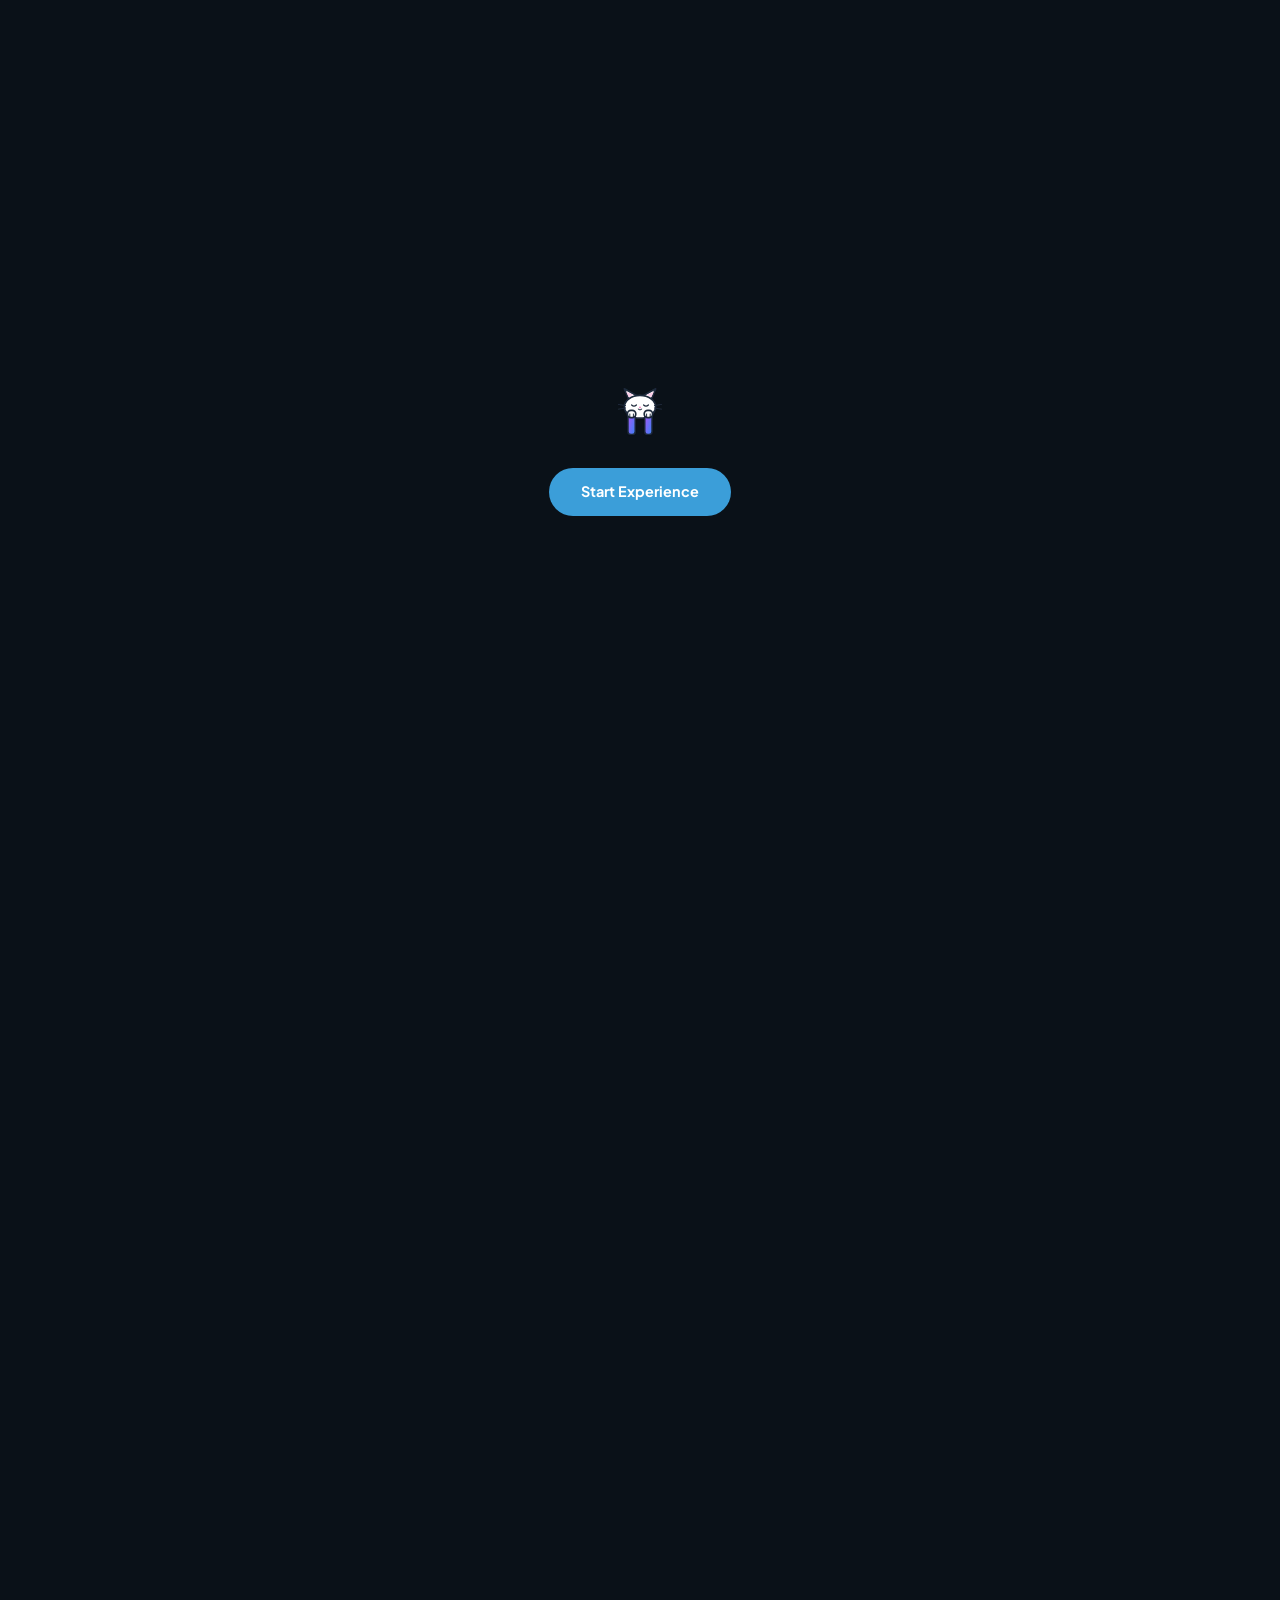
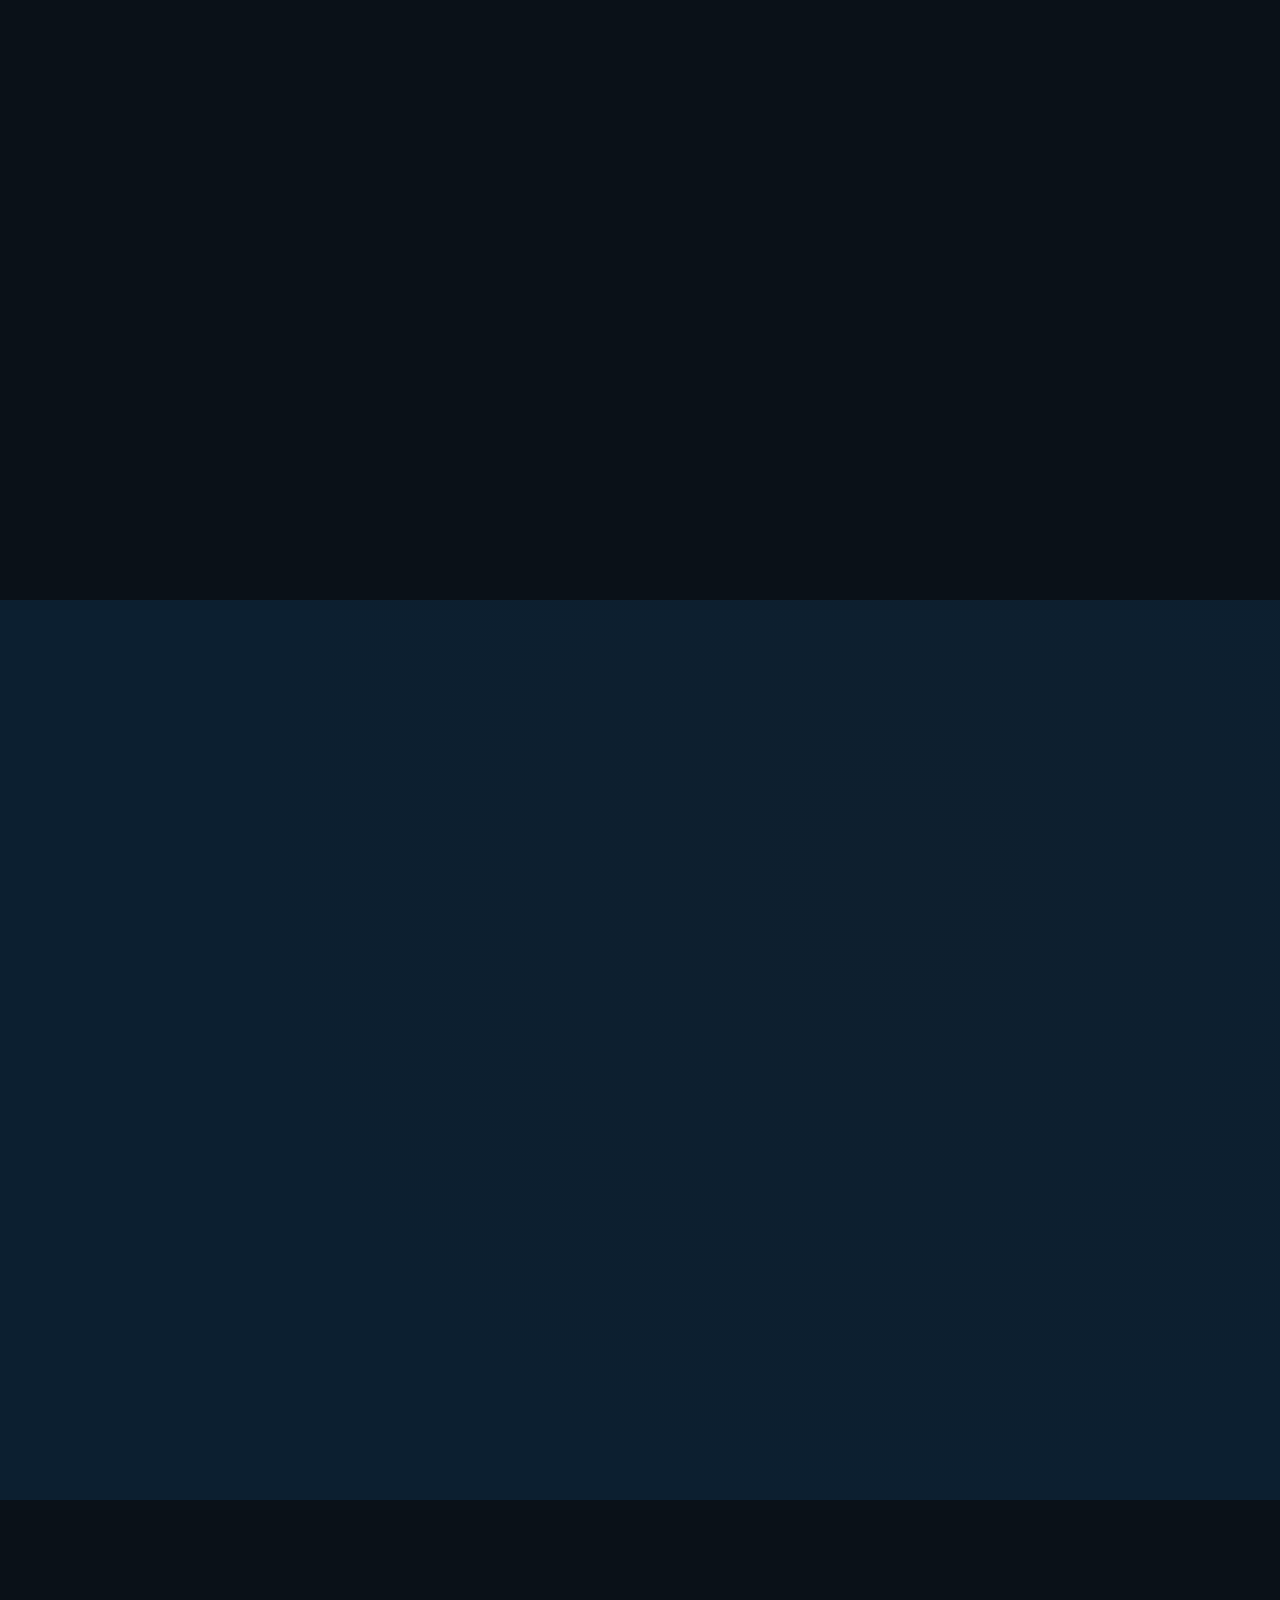
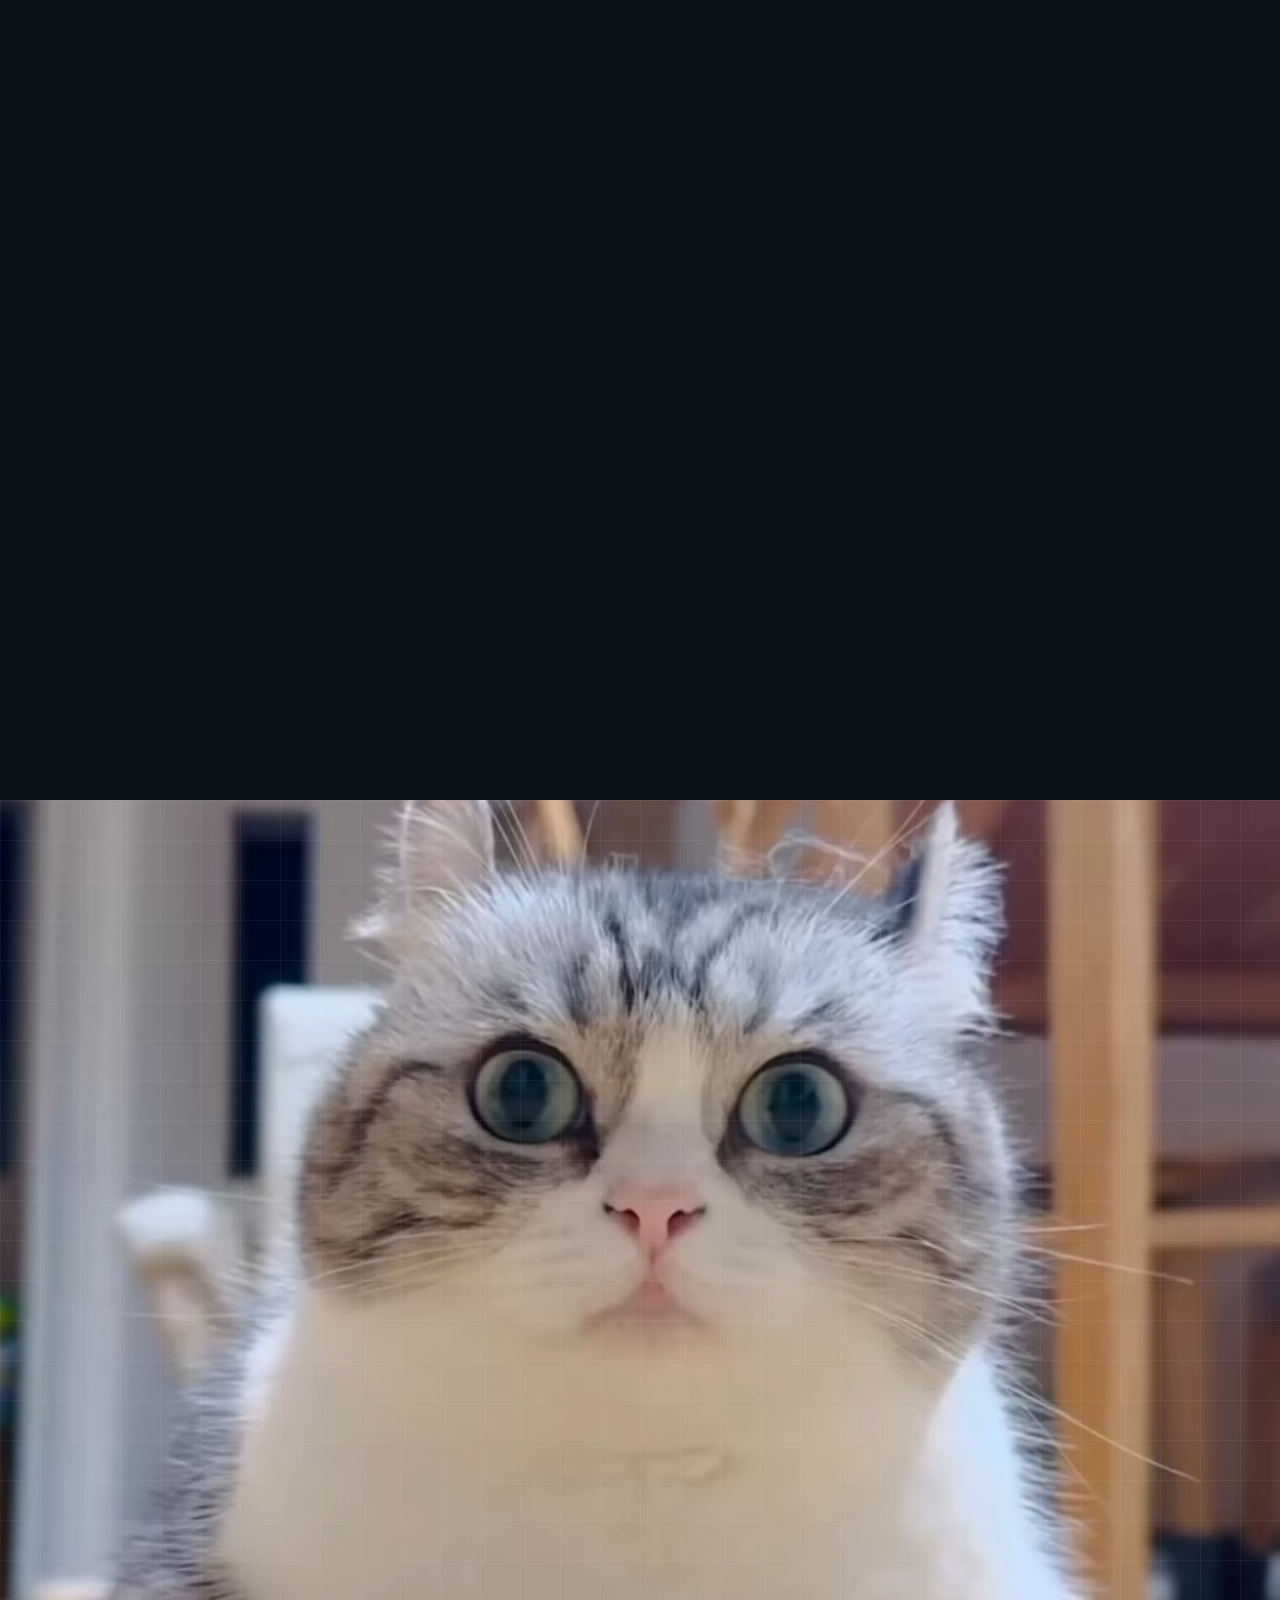
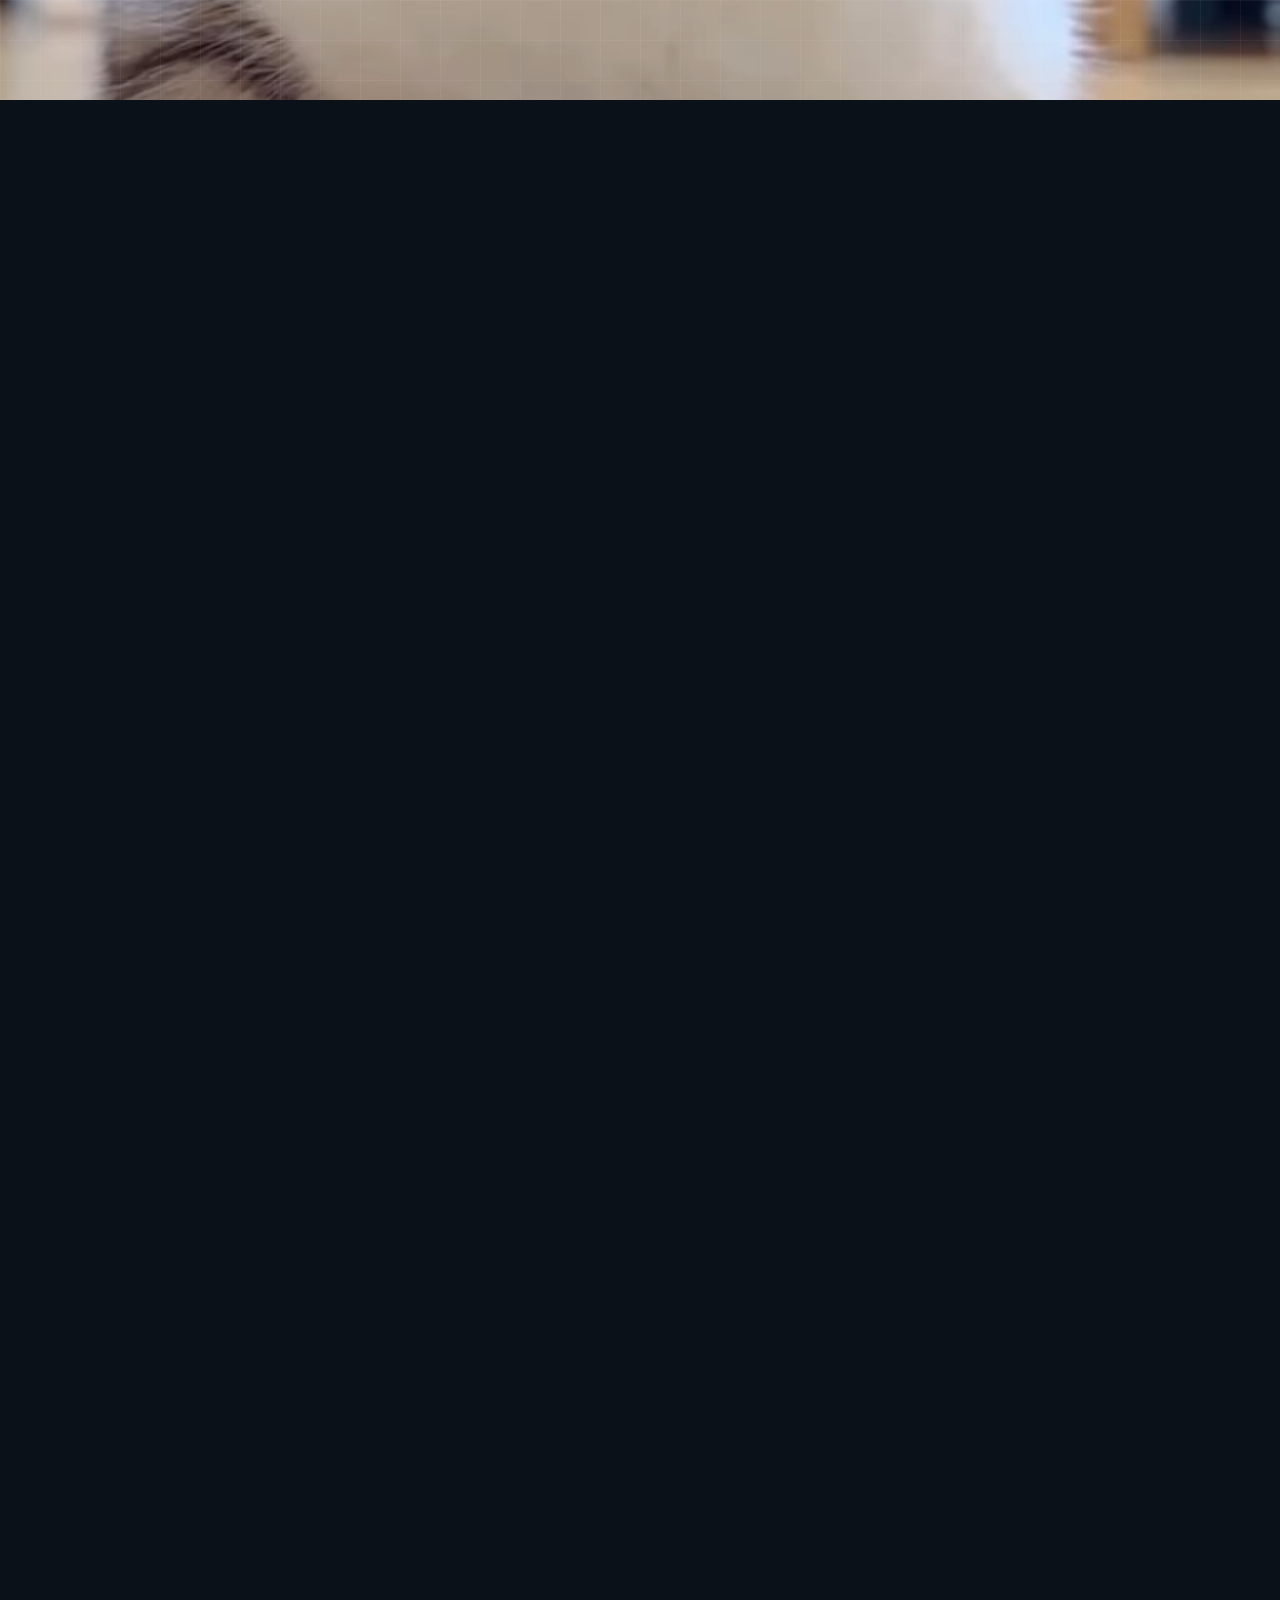
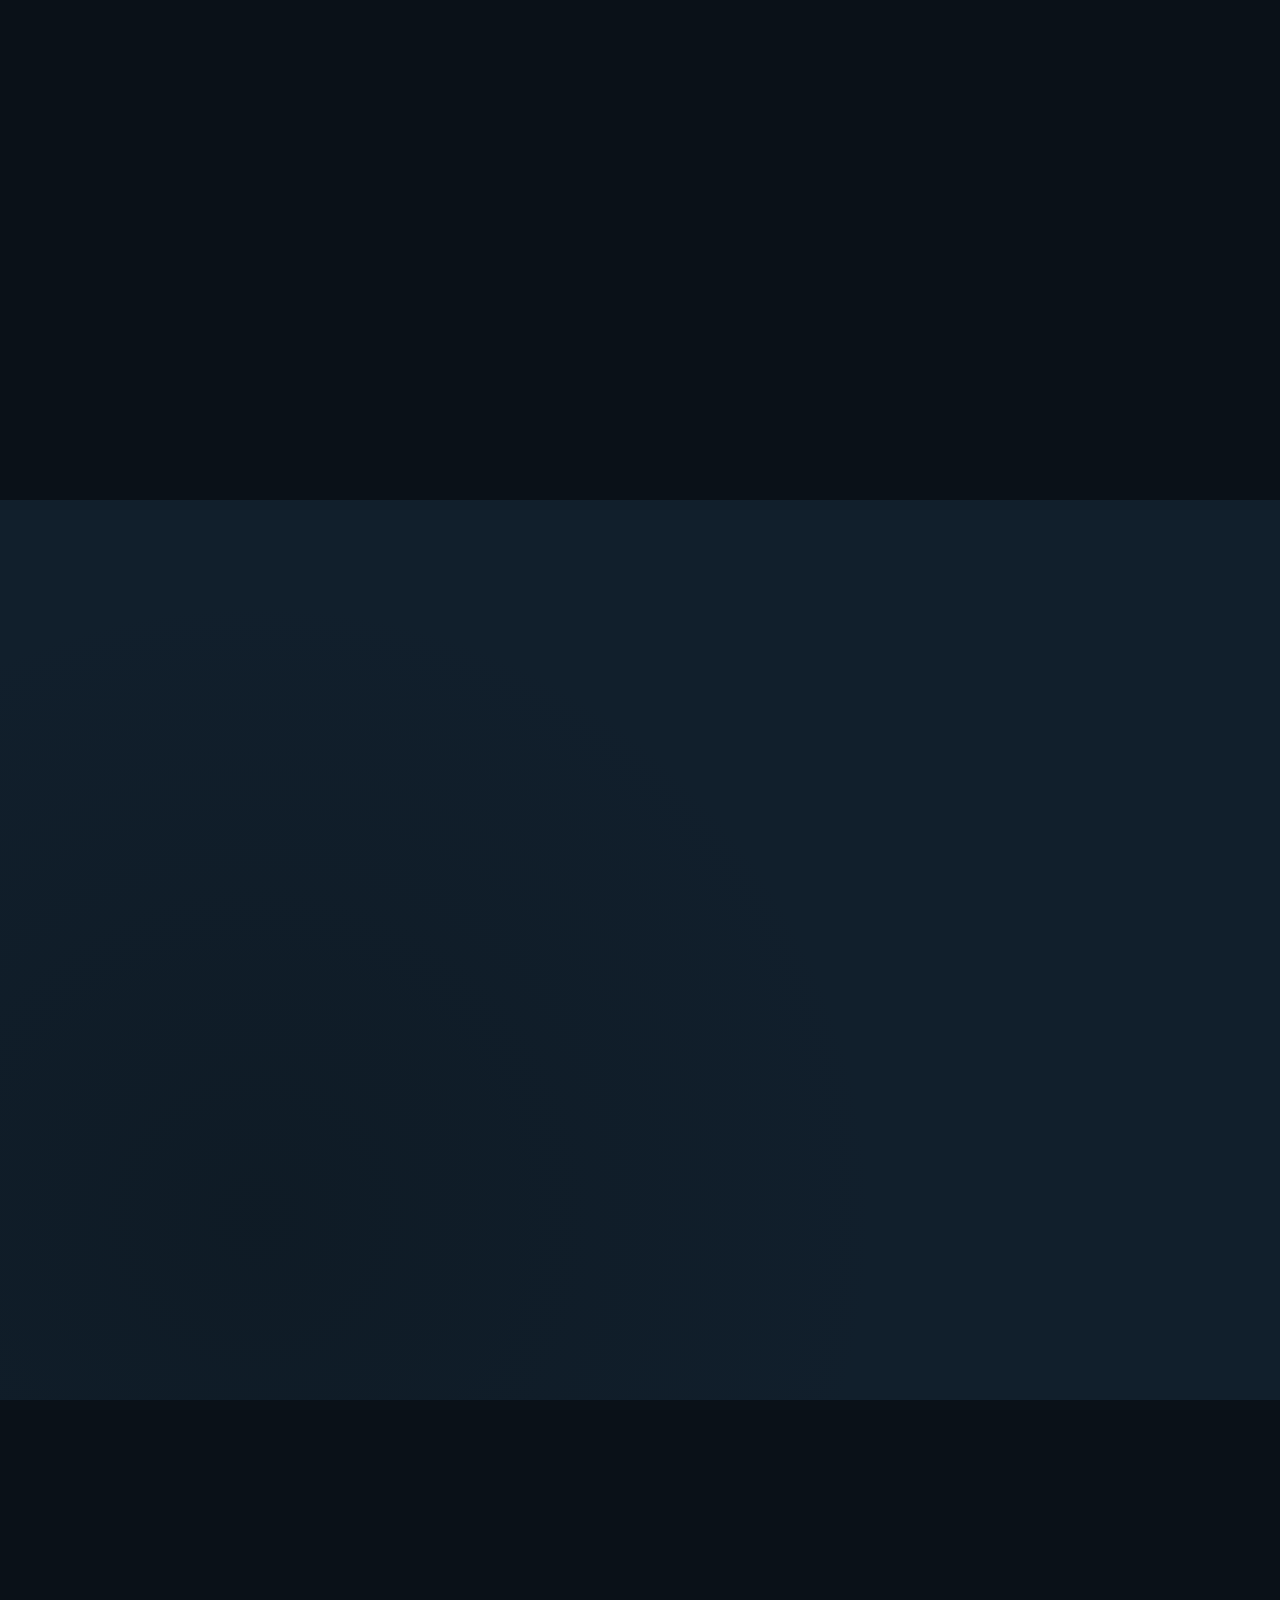
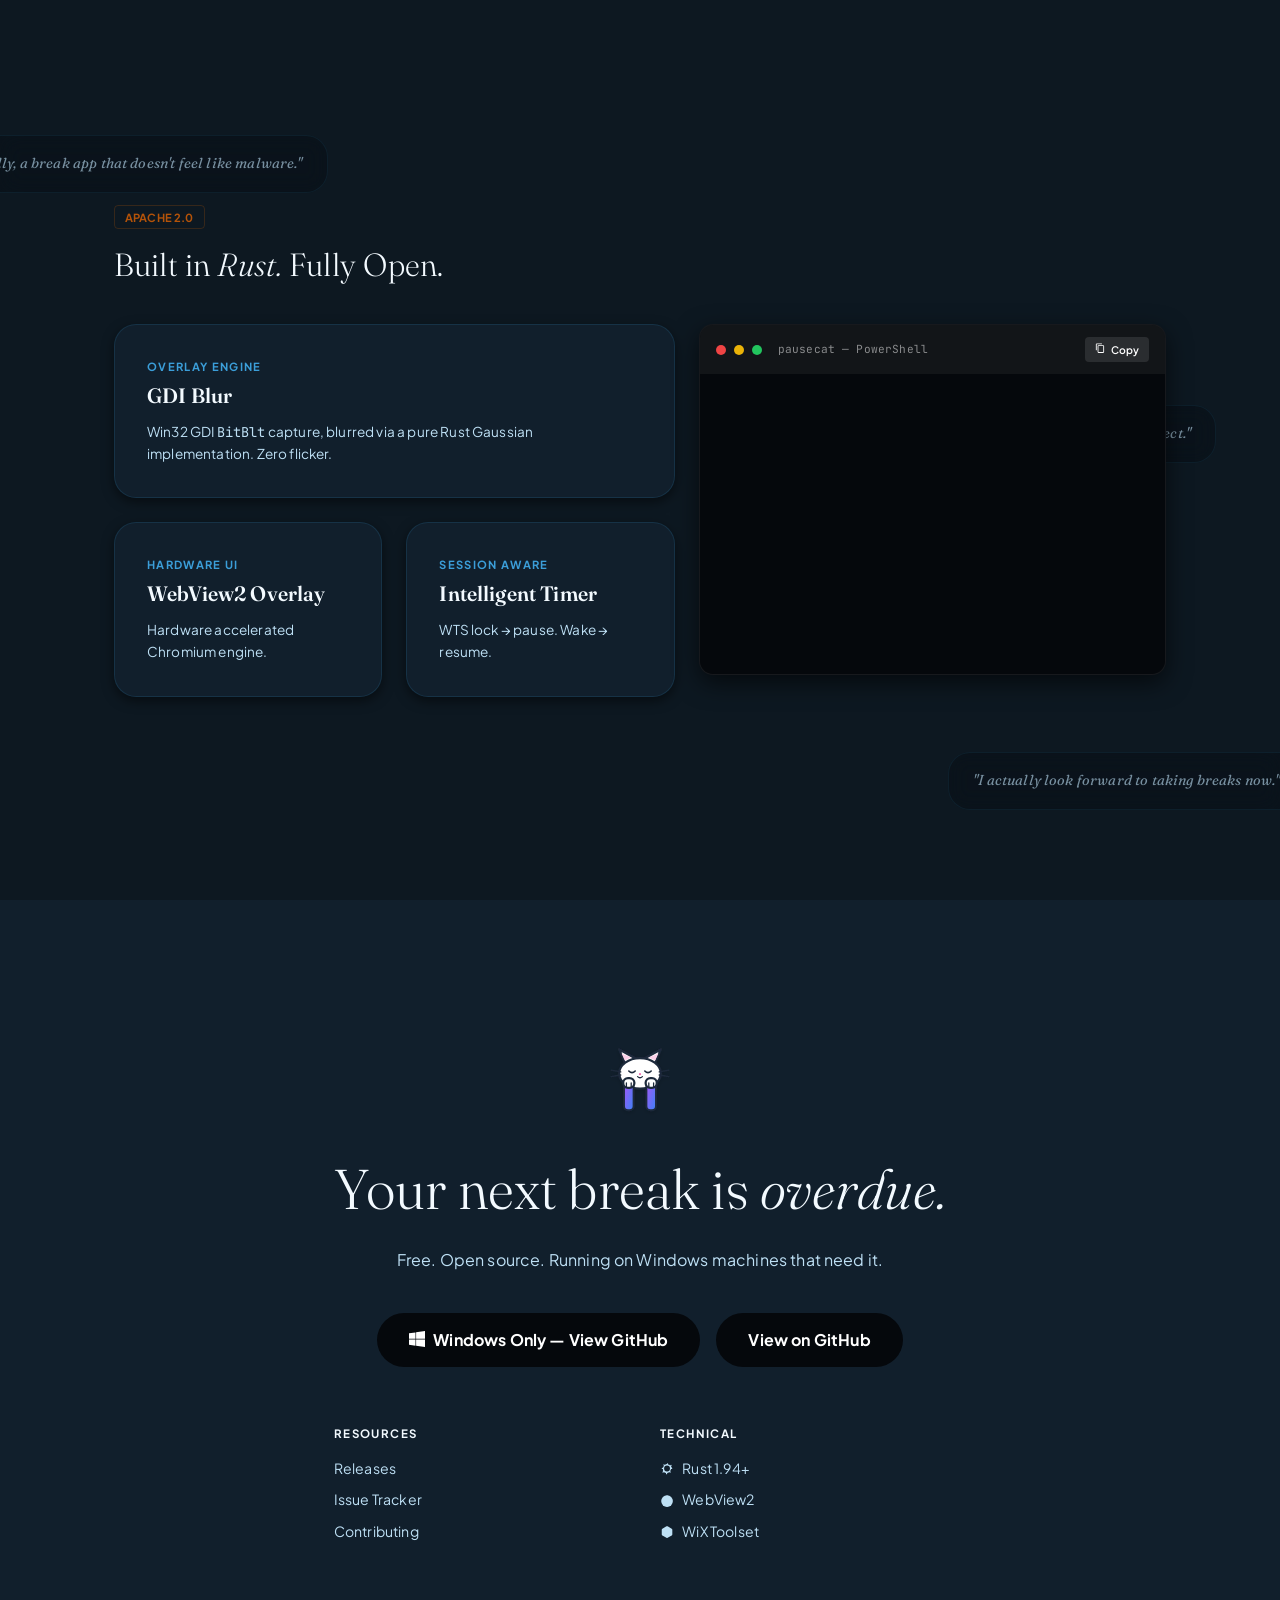
<file: website/index.html>
<!doctype html>
<html lang="en">
  <head>
    <meta charset="UTF-8" />
    <meta name="viewport" content="width=device-width, initial-scale=1.0" />
    <title>PauseCat — Breathe. Stretch. Work better.</title>
    <link rel="stylesheet" href="css/main.css" />
    <link rel="icon" type="image/svg+xml" href="assets/favicon.svg" />
  </head>
  <body>
    <!-- Initial Loader -->
  <div id="loader" style="position: fixed; inset: 0; background: var(--bg-base); z-index: 9999; display: flex; flex-direction: column; justify-content: center; align-items: center; transition: opacity 0.6s ease;">
    <img src="assets/logo.svg" alt="Loading" width="60" class="floating">
    
    <div id="loader-status-container" style="display: flex; flex-direction: column; align-items: center; margin-top: 24px;">
        <div id="loader-bar-bg" style="width: 120px; height: 2px; background: var(--sky-faint); border-radius: 2px; overflow: hidden;">
            <div id="loader-progress" style="width: 0%; height: 100%; background: var(--sky); transition: width 0.3s ease;"></div>
        </div>
        <button id="start-btn" class="btn-primary" style="opacity: 0; pointer-events: none; transform: translateY(10px); transition: all 0.5s ease; padding: 12px 32px; font-size: 0.9rem;">
            Start Experience
        </button>
    </div>
  </div>

    <main>
      <!-- ACT I: THE PROBLEM -->
      <div
        class="act-wrapper"
        id="act-1"
        data-hero="true"
        style="height: 350vh"
      >
        <section class="act act--pinned">
          <div class="act1-bg parallax-layer"></div>
          <div class="fade-up visible" style="--start: -0.1; --end: 0.15">
            <h1
              id="system-time"
              style="
                font-size: var(--text-hero);
                font-variation-settings: &quot;opsz&quot; 144;
              "
            >
              --:-- <i>--</i>
            </h1>
          </div>
          <div class="fade-up" style="--start: 0.1; --end: 0.35">
            <h2 id="system-day" style="font-size: var(--text-2xl)">
              <i>Tuesday.</i>
            </h2>
          </div>
          <div
            class="fade-up"
            style="
              --start: 0.35;
              --end: 0.55;
              margin-top: 40px;
              text-align: center;
            "
          >
            <p
              class="scroll-sync-text"
              style="
                --sync-start: 0.4;
                --sync-end: 0.6;
                font-size: var(--text-lg);
                max-width: 480px;
              "
            >
              You haven't moved in 2 hours.
            </p>
          </div>
          <div
            class="fade-up"
            style="--start: 0.55; --end: 0.75; text-align: center"
          >
            <p
              class="scroll-sync-text"
              style="
                --sync-start: 0.6;
                --sync-end: 0.8;
                font-size: var(--text-lg);
              "
            >
              Your eyes haven't left the screen.
            </p>
          </div>
          <div
            class="fade-up"
            style="--start: 0.75; --end: 0.95; text-align: center"
          >
            <p
              class="scroll-sync-text"
              style="
                --sync-start: 0.8;
                --sync-end: 0.95;
                font-size: var(--text-lg);
              "
            >
              Your last glass of water was at noon.
            </p>
          </div>
          <div
            class="fade-up visible"
            style="--start: 0.9; --end: 1; margin-top: 60px"
          >
            <p style="color: var(--sky); font-weight: 600">
              Something needs to change.
            </p>
          </div>

          <div class="scroll-hint" aria-hidden="true">
            <div class="mouse">
              <div class="wheel"></div>
            </div>
            <span>Scroll to discover</span>
          </div>
        </section>
      </div>

      <!-- ACT II: THE CAT APPEARS -->
      <div class="act-wrapper" id="act-2" style="height: 250vh">
        <section class="act act--pinned">
          <div
            class="parallax-layer"
            style="background: var(--bg-base); opacity: 0.5"
          ></div>
          <img
            src="assets/logo.svg"
            alt="PauseCat Logo"
            class="act2-logo floating"
            style="
              width: 160px;
              filter: drop-shadow(0 16px 40px rgba(13, 33, 55, 0.12));
              opacity: calc(var(--p, 0) / 0.4);
              transform: scale(calc(0.7 + 0.3 * clamp(0, var(--p, 0) / 0.4, 1)))
                translateY(calc((1 - clamp(0, var(--p, 0) / 0.4, 1)) * 40px));
            "
          />

          <div
            class="fade-up"
            style="--start: 0.4; --end: 0.6; margin-top: 40px"
          >
            <h2 style="font-size: var(--text-2xl)">Meet <i>PauseCat.</i></h2>
          </div>

          <div
            class="fade-up"
            style="
              --start: 0.55;
              --end: 0.75;
              text-align: center;
              max-width: 520px;
              margin-top: 20px;
            "
          >
            <p style="font-size: var(--text-lg)">
              An open-source break reminder for Windows.<br />Quiet, precise,
              and shaped like a cat.
            </p>
          </div>

          <div class="fade-up" style="--start: 0.7; --end: 0.85">
            <div class="stats-strip" role="list">
              <div class="stat" role="listitem">
                <span data-stat="stars" aria-label="GitHub Stars">—</span>
                <span class="stat-label"
                  ><svg
                    class="icon"
                    viewBox="0 0 24 24"
                    aria-hidden="true"
                    style="font-size: 0.8rem; margin-bottom: 2px"
                  >
                    <path
                      d="M12 2l3.09 6.26L22 9.27l-5 4.87 1.18 6.88L12 17.77l-6.18 3.25L7 14.14 2 9.27l6.91-1.01L12 2z"
                    />
                  </svg>
                  Stars</span
                >
              </div>
              <div class="stat-sep" aria-hidden="true">·</div>
              <div class="stat" role="listitem">
                <span data-stat="downloads" aria-label="Total Downloads"
                  >—</span
                >
                <span class="stat-label">Downloads</span>
              </div>
              <div class="stat-sep" aria-hidden="true">·</div>
              <div class="stat" role="listitem">
                <span data-stat="version" aria-label="Latest Version"
                  >v1.1.2</span
                >
                <span class="stat-label">Latest</span>
              </div>
            </div>
          </div>

          <div
            class="fade-up visible"
            style="--start: 0.85; --end: 1; text-align: center"
          >
            <p
              style="
                font-size: 0.8rem;
                color: var(--text-muted);
                margin-bottom: 20px;
              "
            >
              <svg
                class="icon"
                viewBox="0 0 24 24"
                aria-hidden="true"
                style="font-size: 0.9rem; margin-right: 4px"
              >
                <path
                  d="M0 3.449L9.75 2.1V11.7H0V3.449zm0 9.151h9.75v9.6L0 20.551V12.6zm10.65-10.749L24 0v11.7h-13.35V1.851zM10.65 12.6H24V24l-13.35-1.851V12.6z"
                />
              </svg>
              Windows 10 / 11 | Apache 2.0 | &lt; 2.5 MB
            </p>
            <a
              data-action="download"
              href="#"
              class="btn-primary"
              aria-label="Download PauseCat for Windows"
              ><svg
                class="icon"
                viewBox="0 0 24 24"
                aria-hidden="true"
                style="margin-right: 8px"
              >
                <path
                  d="M0 3.449L9.75 2.1V11.7H0V3.449zm0 9.151h9.75v9.6L0 20.551V12.6zm10.65-10.749L24 0v11.7h-13.35V1.851zM10.65 12.6H24V24l-13.35-1.851V12.6z"
                />
              </svg>
              Download for Windows</a
            >
          </div>
        </section>
      </div>

      <!-- INTERLUDE ACT -->
      <div class="act-wrapper" id="act-interlude" style="height: 200vh">
        <section class="act act--pinned" style="background: var(--sky-faint)">
          <div
            class="parallax-layer"
            style="
              background: radial-gradient(
                circle at 70% 30%,
                var(--bg-surface) 0%,
                transparent 60%
              );
              opacity: 0.4;
            "
          ></div>
          <div
            class="container"
            style="text-align: center; position: relative; z-index: 1"
          >
            <div
              class="fade-up visible"
              style="
                --start: 0;
                --end: 0.5;
                font-family: &quot;Fraunces&quot;, serif;
                font-weight: 300;
                color: var(--text-primary);
                font-size: var(--text-2xl);
                line-height: 1.6;
              "
            >
              Built in <i>Rust.</i>
              <div
                style="
                  width: 40px;
                  height: 1px;
                  background: var(--border);
                  margin: 24px auto;
                "
                aria-hidden="true"
              ></div>
              Under 2.5 MB.
              <div
                style="
                  width: 40px;
                  height: 1px;
                  background: var(--border);
                  margin: 24px auto;
                "
                aria-hidden="true"
              ></div>
              Always watching.
            </div>
            <div
              class="fade-up visible"
              style="
                --start: 0.5;
                --end: 1;
                margin-top: 40px;
                display: flex;
                justify-content: center;
                gap: 12px;
              "
            >
              <span class="chip"
                ><svg
                  class="icon"
                  viewBox="0 0 24 24"
                  aria-hidden="true"
                  style="margin-right: 6px"
                >
                  <path
                    d="M0 3.449L9.75 2.1V11.7H0V3.449zm0 9.151h9.75v9.6L0 20.551V12.6zm10.65-10.749L24 0v11.7h-13.35V1.851zM10.65 12.6H24V24l-13.35-1.851V12.6z"
                  />
                </svg>
                Windows</span
              >
              <span class="chip" aria-label="License">Apache 2.0</span>
              <span class="chip" data-stat="version" aria-label="Version"
                >v1.1.2</span
              >
            </div>
          </div>
        </section>
      </div>

      <!-- ACT III: THE PAUSECAT SIMULATOR -->
      <div class="act-wrapper" id="act-simulator" style="height: 500vh">
        <section class="act act--pinned" style="background: var(--bg-ink-wash)">
          <video
            id="sim-video"
            class="video-bg"
            autoplay
            loop
            muted
            playsinline
            preload="auto"
          >
            <source src="assets/default.webm" type="video/webm" />
          </video>
          <div class="blur-desktop"></div>
          <div class="bg-3d-text" id="sim-3d-text">PAUSE</div>

          <div class="container sim-layout-container">
            <div class="sim-preview-area">
              <div
                class="break-bubble"
                id="sim-bubble"
                role="status"
                aria-live="polite"
              >
                <div class="bubble-content">
                  <div class="status-text" id="demo-status">Breathe In...</div>
                  <div class="timer-display" id="demo-timer">01:58</div>
                  <div class="work-status">You've worked for 1 hour</div>
                  <button
                    class="skip-btn"
                    id="sim-skip-btn"
                    aria-label="Skip break simulation"
                  >
                    Skip Break
                  </button>
                </div>
              </div>

              <div
                class="fade-up"
                style="
                  --start: 0.7;
                  --end: 0.9;
                  margin-top: 40px;
                  text-align: center;
                "
              >
                <p
                  style="color: white; opacity: 0.65; font-size: var(--text-sm)"
                >
                  Hardware-accelerated. Fullscreen.<br />This is the actual
                  <i>PauseCat</i> experience.
                </p>
              </div>
            </div>

            <!-- Simulator Customization Panel -->
            <div
              class="simulator-ui"
              role="form"
              aria-label="Simulator customization"
            >
              <div class="sim-group">
                <span class="sim-label" id="label-style">Overlay Style</span>
                <div
                  class="sim-btn-group"
                  role="radiogroup"
                  aria-labelledby="label-style"
                >
                  <button
                    class="sim-btn active"
                    data-style-select="Media"
                    role="radio"
                    aria-checked="true"
                  >
                    Media
                  </button>
                  <button
                    class="sim-btn"
                    data-style-select="Text"
                    role="radio"
                    aria-checked="false"
                  >
                    Text
                  </button>
                </div>
              </div>

              <!-- Media Specific Settings -->
              <div id="settings-media" class="sim-context-group">
                <div class="sim-group">
                  <label class="sim-label" for="sim-video-volume"
                    >Video Volume</label
                  >
                  <div class="sim-control-row">
                    <input
                      type="range"
                      id="sim-video-volume"
                      min="0"
                      max="1"
                      step="0.1"
                      value="0"
                    />
                    <span
                      class="sim-value"
                      id="val-video-volume"
                      aria-hidden="true"
                      >0%</span
                    >
                  </div>
                </div>
              </div>

              <!-- Text Specific Settings -->
              <div
                id="settings-text"
                class="sim-context-group"
                style="display: none"
              >
                <div class="sim-group">
                  <label class="sim-label" for="sim-text-content"
                    >3D Text Content</label
                  >
                  <input
                    type="text"
                    id="sim-text-content"
                    value="PAUSE"
                    maxlength="15"
                    placeholder="Enter text..."
                    style="
                      width: 100%;
                      background: rgba(255, 255, 255, 0.1);
                      border: 1px solid rgba(255, 255, 255, 0.2);
                      color: white;
                      padding: 8px;
                      border-radius: 4px;
                      font-size: 0.8rem;
                      outline: none;
                      text-align: center;
                    "
                  />
                </div>
                <div class="sim-group">
                  <label class="sim-label" for="sim-text-style"
                    >Animation Style</label
                  >
                  <select id="sim-text-style" class="sim-select">
                    <option value="float">Floating</option>
                    <option value="rotate">Rotating</option>
                    <option value="pulse">Pulsing</option>
                    <option value="none">Static</option>
                  </select>
                </div>
              </div>

              <div class="sim-divider" aria-hidden="true"></div>

              <div class="sim-group">
                <span class="sim-label" id="label-mode">Break Mode</span>
                <div
                  class="sim-btn-group"
                  role="radiogroup"
                  aria-labelledby="label-mode"
                >
                  <button
                    class="sim-btn active"
                    data-mode="Soft"
                    role="radio"
                    aria-checked="true"
                  >
                    Soft
                  </button>
                  <button
                    class="sim-btn"
                    data-mode="Hard"
                    role="radio"
                    aria-checked="false"
                  >
                    Hard
                  </button>
                </div>
              </div>

              <div class="sim-group">
                <span class="sim-label">Bubble UI</span>
                <div class="sim-control-row" style="margin-bottom: 8px">
                  <label class="sim-sub-label" for="sim-size">Size</label>
                  <input
                    type="range"
                    id="sim-size"
                    min="200"
                    max="580"
                    step="10"
                    value="320"
                  />
                  <span class="sim-value" id="val-size" aria-hidden="true"
                    >320px</span
                  >
                </div>
                <div class="sim-control-row">
                  <label class="sim-sub-label" for="sim-opacity">Opacity</label>
                  <input
                    type="range"
                    id="sim-opacity"
                    min="0"
                    max="1"
                    step="0.05"
                    value="0.1"
                  />
                  <span class="sim-value" id="val-opacity" aria-hidden="true"
                    >0.1</span
                  >
                </div>
              </div>

              <p
                style="
                  font-size: 0.6rem;
                  color: rgba(255, 255, 255, 0.3);
                  margin-top: 10px;
                  text-align: center;
                "
              >
                Mirroring %AppData%\PauseCat\config.json
              </p>
            </div>
          </div>
        </section>
      </div>

      <!-- ACT IV: HOW IT WORKS (PINNED) -->
      <div class="act-wrapper" id="act-3" style="height: 300vh">
        <section class="act act--pinned" style="background: var(--bg-surface)">
          <div
            class="parallax-layer"
            style="
              background: radial-gradient(
                circle at 20% 80%,
                var(--bg-layer) 0%,
                transparent 50%
              );
              opacity: 0.6;
            "
          ></div>
          <div
            class="container act-text-block"
            style="position: relative; z-index: 1"
          >
            <div class="fade-up" style="--start: 0; --end: 0.3">
              <span class="section-label">HOW IT WORKS</span>
              <h2 style="font-size: var(--text-2xl); margin-bottom: 24px">
                <i>"Dead simple to set up."</i>
              </h2>
            </div>

            <div
              style="
                display: flex;
                flex-wrap: wrap;
                gap: 32px;
                margin-top: 60px;
              "
            >
              <div
                class="card fade-up"
                style="
                  --start: 0.2;
                  --end: 0.5;
                  flex: 1 1 300px;
                  max-width: 100%;
                "
              >
                <span class="section-label" style="font-size: 0.65rem"
                  >STEP 01</span
                >
                <h3>One MSI. That's it.</h3>
                <p style="font-size: 0.85rem">
                  Download <code class="chip">PauseCat_Installer.msi</code>. WiX
                  handles WebView2 and registers autostart.
                </p>
              </div>
              <div
                class="card fade-up"
                style="
                  --start: 0.4;
                  --end: 0.7;
                  flex: 1 1 300px;
                  max-width: 100%;
                "
              >
                <span class="section-label" style="font-size: 0.65rem"
                  >STEP 02</span
                >
                <h3>Right-click. Settings.</h3>
                <p style="font-size: 0.85rem">
                  Set intervals (1 min – 4 hours), break duration, and mode.
                  Every setting has live preview.
                </p>
                <!-- Interactive Hotspots -->
                <div class="mock-settings">
                  <div class="mock-settings-header">
                    <div class="mock-settings-dot"></div>
                    <div class="mock-settings-dot"></div>
                    <div class="mock-settings-dot"></div>
                  </div>
                  <div
                    style="
                      background: var(--bg-layer);
                      height: 100px;
                      border-radius: 4px;
                      position: relative;
                    "
                  >
                    <div
                      class="hotspot"
                      style="top: 15px; left: 30px"
                      data-tooltip="Set strict interval limits"
                    ></div>
                    <div
                      class="hotspot"
                      style="top: 45px; right: 50px"
                      data-tooltip="Live preview reflects changes instantly"
                    ></div>
                    <div
                      class="hotspot"
                      style="bottom: 15px; left: 50%"
                      data-tooltip="Toggle Soft / Hard enforcement modes"
                    ></div>
                  </div>
                </div>
              </div>
              <div
                class="card fade-up"
                style="
                  --start: 0.6;
                  --end: 0.9;
                  flex: 1 1 300px;
                  max-width: 100%;
                "
              >
                <span class="section-label" style="font-size: 0.65rem"
                  >STEP 03</span
                >
                <h3>Work. Break. Repeat.</h3>
                <p style="font-size: 0.85rem">
                  GDI capture → Rust blur → WebView2 overlay. Timer pauses
                  automatically on screen lock.
                </p>
              </div>
            </div>
          </div>
        </section>
      </div>

      <!-- ACT V: FEATURES (PINNED) -->
      <div class="act-wrapper" id="act-4" style="height: 100vh">
        <section
          class="act act--pinned"
          style="
            background: var(--bg-layer);
            position: relative;
            overflow: hidden;
          "
        >
          <!-- Floating Quotes -->
          <div
            class="floating-quote"
            style="top: 15%; left: -5%; animation-delay: 0s"
          >
            "Finally, a break app that doesn't feel like malware."
          </div>
          <div
            class="floating-quote"
            style="bottom: 10%; right: -2%; animation-delay: -5s"
          >
            "I actually look forward to taking breaks now."
          </div>
          <div
            class="floating-quote"
            style="top: 45%; right: 5%; animation-delay: -12s"
          >
            "Under 2.5MB and built in Rust. Perfect."
          </div>

          <div
            class="container act-text-block"
            style="position: relative; z-index: 10; width: 100%"
          >
            <div style="text-align: left; margin-bottom: 40px">
              <span
                style="
                  color: #b45309;
                  border: 1px solid rgba(180, 83, 9, 0.25);
                  padding: 4px 10px;
                  border-radius: 4px;
                  font-size: 0.7rem;
                  font-weight: 700;
                "
                >APACHE 2.0</span
              >
              <h2 style="font-size: var(--text-xl); margin: 16px 0 0 0">
                Built in <i>Rust.</i> Fully Open.
              </h2>
            </div>

            <div class="features-grid">
              <div style="display: flex; flex-direction: column; gap: 24px">
                <div class="card feature-card">
                  <span class="category">OVERLAY ENGINE</span>
                  <h3>GDI Blur</h3>
                  <p style="font-size: 0.85rem">
                    Win32 GDI <code>BitBlt</code> capture, blurred via a pure
                    Rust Gaussian implementation. Zero flicker.
                  </p>
                </div>
                <div style="display: flex; gap: 24px; flex-wrap: wrap">
                  <div class="card feature-card" style="flex: 1">
                    <span class="category">HARDWARE UI</span>
                    <h3>WebView2 Overlay</h3>
                    <p style="font-size: 0.85rem">
                      Hardware accelerated Chromium engine.
                    </p>
                  </div>
                  <div class="card feature-card" style="flex: 1">
                    <span class="category">SESSION AWARE</span>
                    <h3>Intelligent Timer</h3>
                    <p style="font-size: 0.85rem">
                      WTS lock → pause. Wake → resume.
                    </p>
                  </div>
                </div>
              </div>

              <div class="terminal-container">
                <div class="terminal">
                  <div class="terminal-header">
                    <div class="dot dot-red"></div>
                    <div class="dot dot-yellow"></div>
                    <div class="dot dot-green"></div>
                    <span class="terminal-title">pausecat — PowerShell</span>
                    <button
                      id="terminal-copy"
                      class="terminal-copy-btn"
                      aria-label="Copy clone command"
                    >
                      <svg class="icon" viewBox="0 0 24 24">
                        <path
                          d="M16 1H4c-1.1 0-2 .9-2 2v14h2V3h12V1zm3 4H8c-1.1 0-2 .9-2 2v14c0 1.1.9 2 2 2h11c1.1 0 2-.9 2-2V7c0-1.1-.9-2-2-2zm0 16H8V7h11v14z"
                        />
                      </svg>
                      <span>Copy</span>
                    </button>
                  </div>
                  <div class="terminal-body" aria-live="polite">
                    <!-- Typewriter target -->
                  </div>
                </div>
              </div>
            </div>
          </div>
        </section>
      </div>

      <!-- ACT VI: FINAL CTA & FOOTER -->
      <div class="act-wrapper" id="act-5" style="height: 100vh">
        <section class="act act--pinned" style="background: var(--bg-surface)">
          <div class="footer-waves">
            <div class="wave wave--bottom"></div>
            <div class="wave wave--left"></div>
            <div class="wave wave--right"></div>
          </div>

          <div
            class="container"
            style="max-width: 800px; text-align: center; z-index: 1"
          >
            <div>
              <img
                src="assets/logo.svg"
                alt="Logo"
                width="80"
                class="floating"
                style="margin: 0 auto 32px"
              />
              <h2 style="font-size: var(--text-2xl); margin-bottom: 24px">
                Your next break is <i>overdue.</i>
              </h2>
              <p style="margin-bottom: 40px; color: var(--text-secondary)">
                Free. Open source. Running on Windows machines that need it.
              </p>
              <div
                style="
                  display: flex;
                  flex-wrap: wrap;
                  justify-content: center;
                  gap: 16px;
                "
              >
                <a data-action="download" href="#" class="btn-primary btn-large"
                  ><svg
                    class="icon"
                    viewBox="0 0 24 24"
                    aria-hidden="true"
                    style="margin-right: 8px"
                  >
                    <path
                      d="M0 3.449L9.75 2.1V11.7H0V3.449zm0 9.151h9.75v9.6L0 20.551V12.6zm10.65-10.749L24 0v11.7h-13.35V1.851zM10.65 12.6H24V24l-13.35-1.851V12.6z"
                    />
                  </svg>
                  <span data-text="download">Download for Windows</span></a
                >
                <a
                  href="https://github.com/0xarchit/pauseCat"
                  class="btn-primary btn-large"
                  style="background: var(--bg-ink-wash)"
                  >View on GitHub</a
                >
              </div>

              <div
                style="
                  margin-top: 60px;
                  display: grid;
                  grid-template-columns: repeat(auto-fit, minmax(200px, 1fr));
                  gap: 40px;
                  text-align: left;
                "
              >
                <div class="footer-col" style="flex: 1">
                  <h4
                    class="label"
                    style="color: var(--text-primary); margin-bottom: 16px"
                  >
                    Resources
                  </h4>
                  <div
                    class="footer-links"
                    style="display: flex; flex-direction: column; gap: 8px"
                  >
                    <a
                      href="https://github.com/0xarchit/pauseCat/releases"
                      class="footer-link"
                      >Releases</a
                    >
                    <a
                      href="https://github.com/0xarchit/pauseCat/issues"
                      class="footer-link"
                      >Issue Tracker</a
                    >
                    <a
                      href="https://github.com/0xarchit/pauseCat/blob/main/CONTRIBUTING.md"
                      class="footer-link"
                      >Contributing</a
                    >
                  </div>
                </div>
                <div class="footer-col" style="flex: 1">
                  <h4
                    class="label"
                    style="color: var(--text-primary); margin-bottom: 16px"
                  >
                    Technical
                  </h4>
                  <div
                    class="footer-links"
                    style="display: flex; flex-direction: column; gap: 8px"
                  >
                    <span class="footer-link"
                      ><svg
                        class="icon"
                        viewBox="0 0 24 24"
                        aria-hidden="true"
                        style="margin-right: 6px"
                      >
                        <path
                          d="M21 11a1 1 0 0 1-1 1h-1.1c-.24 1.34-.84 2.57-1.7 3.56l.78.78a1 1 0 1 1-1.42 1.42l-.78-.78c-.99.86-2.22 1.46-3.56 1.7V20a1 1 0 1 1-2 0v-1.1c-1.34-.24-2.57-.84-3.56-1.7l-.78.78a1 1 0 1 1-1.42-1.42l.78-.78A8.04 8.04 0 0 1 5.1 12H4a1 1 0 0 1 0-2h1.1c.24-1.34.84-2.57 1.7-3.56l-.78-.78a1 1 0 1 1 1.42-1.42l.78.78c.99-.86 2.22-1.46 3.56-1.7V3a1 1 0 1 1 2 0v1.1c1.34.24 2.57.84 3.56 1.7l.78-.78a1 1 0 1 1 1.42 1.42l-.78.78c.86.99 1.46 2.22 1.7 3.56H20a1 1 0 0 1 1 1zM7 11a5 5 0 1 0 10 0 5 5 0 0 0-10 0z"
                        />
                      </svg>
                      Rust 1.94+</span
                    >
                    <span class="footer-link"
                      ><svg
                        class="icon"
                        viewBox="0 0 24 24"
                        aria-hidden="true"
                        style="margin-right: 6px"
                      >
                        <circle cx="12" cy="12" r="10" />
                        <path
                          d="M2 12h20M12 2a15.3 15.3 0 0 1 4 10 15.3 15.3 0 0 1-4 10 15.3 15.3 0 0 1-4-10 15.3 15.3 0 0 1 4-10z"
                        />
                      </svg>
                      WebView2</span
                    >
                    <span class="footer-link"
                      ><svg
                        class="icon"
                        viewBox="0 0 24 24"
                        aria-hidden="true"
                        style="margin-right: 6px"
                      >
                        <path
                          d="M21 16V8a2 2 0 0 0-1-1.73l-7-4a2 2 0 0 0-2 0l-7 4A2 2 0 0 0 3 8v8a2 2 0 0 0 1 1.73l7 4a2 2 0 0 0 2 0l7-4A2 2 0 0 0 21 16z"
                        />
                        <polyline points="3.27 6.96 12 12.01 20.73 6.96" />
                        <line x1="12" y1="22.08" x2="12" y2="12" />
                      </svg>
                      WiX Toolset</span
                    >
                  </div>
                </div>
              </div>

              <div
                style="
                  margin-top: 60px;
                  padding-top: 32px;
                  border-top: 1px solid var(--border);
                  display: flex;
                  justify-content: space-between;
                  font-size: 0.78rem;
                  color: var(--text-muted);
                "
              >
                <p>
                  Built with
                  <svg class="icon" viewBox="0 0 24 24" style="color: #ef4444">
                    <path
                      d="M12 21.35l-1.45-1.32C5.4 15.36 2 12.28 2 8.5 2 5.42 4.42 3 7.5 3c1.74 0 3.41.81 4.5 2.09C13.09 3.81 14.76 3 16.5 3 19.58 3 22 5.42 22 8.5c0 3.78-3.4 6.86-8.55 11.54L12 21.35z"
                    />
                  </svg>
                  and
                  <svg class="icon" viewBox="0 0 24 24">
                    <path
                      d="M21 11a1 1 0 0 1-1 1h-1.1c-.24 1.34-.84 2.57-1.7 3.56l.78.78a1 1 0 1 1-1.42 1.42l-.78-.78c-.99.86-2.22 1.46-3.56 1.7V20a1 1 0 1 1-2 0v-1.1c-1.34-.24-2.57-.84-3.56-1.7l-.78.78a1 1 0 1 1-1.42-1.42l.78-.78A8.04 8.04 0 0 1 5.1 12H4a1 1 0 0 1 0-2h1.1c.24-1.34.84-2.57 1.7-3.56l-.78-.78a1 1 0 1 1 1.42-1.42l.78.78c.99-.86 2.22-1.46 3.56-1.7V3a1 1 0 1 1 2 0v1.1c1.34.24 2.57.84 3.56 1.7l.78-.78a1 1 0 1 1 1.42 1.42l-.78.78c.86.99 1.46 2.22 1.7 3.56H20a1 1 0 0 1 1 1zM7 11a5 5 0 1 0 10 0 5 5 0 0 0-10 0z"
                    />
                  </svg>
                  by
                  <a href="https://0xarchit.is-a.dev" target="_blank"
                    >@0xarchit</a
                  >
                </p>
                <p><span data-stat="version">v1.1.2</span> · &lt; 2.5 MB</p>
              </div>
            </div>
          </div>
        </section>
      </div>
    </main>

    <!-- Sticky CTA -->
    <div class="sticky-cta" id="sticky-cta">
      <a
        data-action="download"
        href="#"
        class="btn-primary btn-large"
        style="box-shadow: var(--shadow-md)"
      >
        <svg
          class="icon"
          viewBox="0 0 24 24"
          aria-hidden="true"
          style="margin-right: 8px"
        >
          <path
            d="M0 3.449L9.75 2.1V11.7H0V3.449zm0 9.151h9.75v9.6L0 20.551V12.6zm10.65-10.749L24 0v11.7h-13.35V1.851zM10.65 12.6H24V24l-13.35-1.851V12.6z"
          />
        </svg>
        <span data-text="download">Download for Windows (2.5MB)</span>
      </a>
    </div>

    <!-- Chapter Progress Dots -->
    <div class="progress-dots" id="progress-dots" aria-hidden="true">
      <div class="progress-dot"></div>
      <div class="progress-dot"></div>
      <div class="progress-dot"></div>
      <div class="progress-dot"></div>
      <div class="progress-dot"></div>
      <div class="progress-dot"></div>
      <div class="progress-dot"></div>
    </div>

    <script type="module" src="js/main.js"></script>
  </body>
</html>
</file>
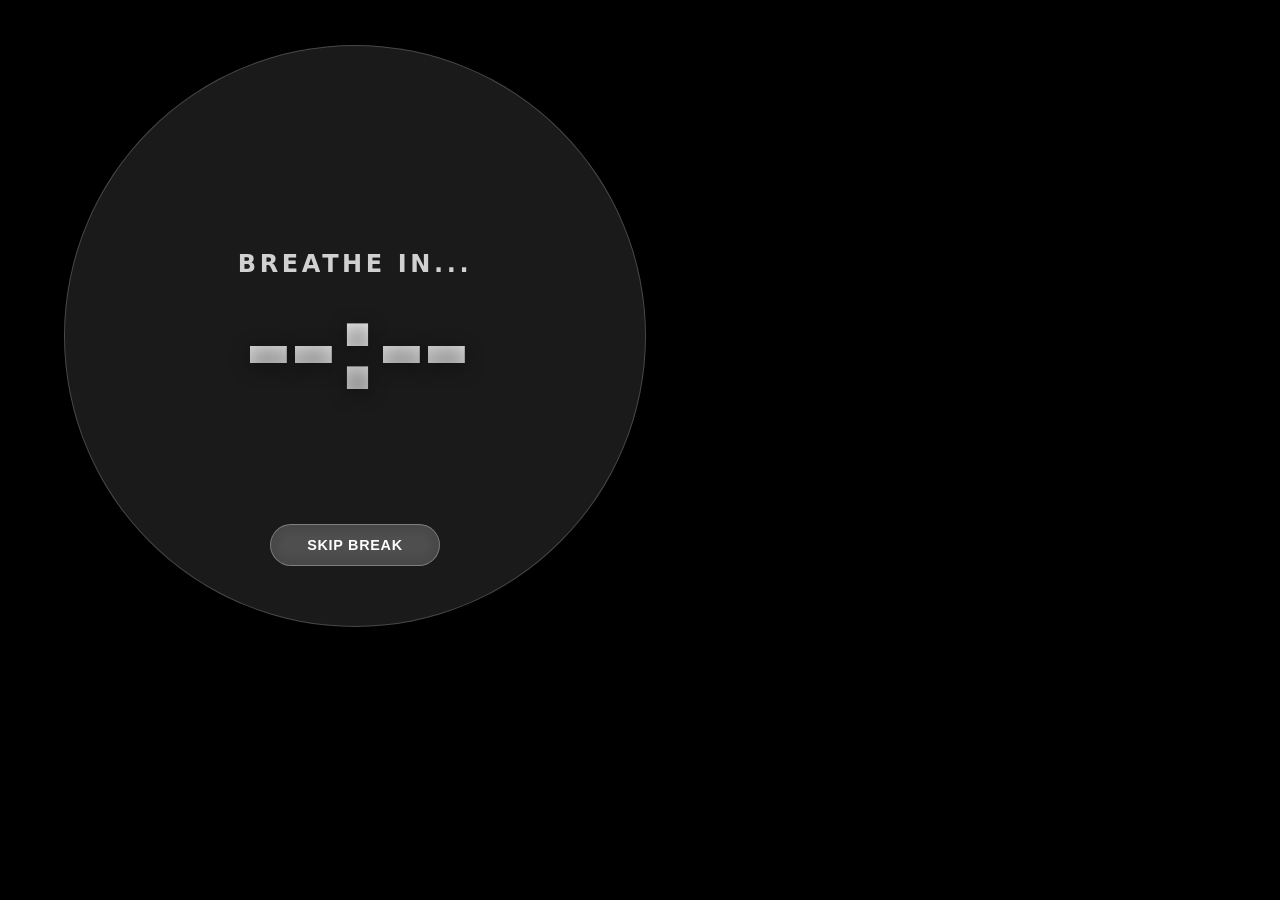
<file: assets/overlay.html>
<!DOCTYPE html>
<html lang="en">
<head>
    <meta charset="UTF-8">
    <meta name="viewport" content="width=device-width, initial-scale=1.0">
    <title>PauseCat Break</title>
    <style id="base-styles">
        :root {
            --bubble-size: 580px;
            --glass-bg: rgba(255, 255, 255, 0.1);
            --glass-border: rgba(255, 255, 255, 0.2);
            --text-color: #ffffff;
            --pos-x: 5%;
            --pos-y: 5%;
        }

        body.dark {
            --glass-bg: rgba(0, 0, 0, 0.4);
            --glass-border: rgba(255, 255, 255, 0.1);
        }

        body {
            margin: 0;
            padding: 0;
            overflow: hidden;
            background: transparent;
            font-family: 'Inter', system-ui, -apple-system, sans-serif;
            color: var(--text-color);
            height: 100vh;
            width: 100vw;
            box-sizing: border-box;
            transition: color 0.3s;
            position: relative;
        }

        #bg-media-container {
            position: fixed;
            top: 0;
            left: 0;
            width: 100vw;
            height: 100vh;
            z-index: -1;
            overflow: hidden;
            background: black;
        }

        #bg-image, #bg-video {
            width: 100%;
            height: 100%;
            object-fit: cover;
            filter: brightness(0.7);
            display: block;
        }

        .floating-bubble {
            position: absolute;
            left: var(--pos-x);
            top: var(--pos-y);
            width: var(--bubble-size);
            height: var(--bubble-size);
            background: var(--glass-bg);
            backdrop-filter: blur(30px) saturate(180%);
            -webkit-backdrop-filter: blur(30px) saturate(180%);
            border: 1px solid var(--glass-border);
            border-radius: 50%;
            display: flex;
            flex-direction: column;
            justify-content: center;
            align-items: center;
            box-shadow: 0 32px 64px -12px rgba(0, 0, 0, 0.6);
            text-align: center;
            animation: fadeIn 1.2s cubic-bezier(0.16, 1, 0.3, 1);
            transition: background 0.3s, border-color 0.3s, width 0.3s, height 0.3s, left 0.3s, top 0.3s;
        }

        .timer-display {
            font-size: 7.5rem;
            font-weight: 800;
            font-variant-numeric: tabular-nums;
            letter-spacing: -0.04em;
            text-shadow: 0 4px 20px rgba(0,0,0,0.4);
            margin-bottom: 5px;
            background: linear-gradient(180deg, #fff 0%, rgba(255,255,255,0.7) 100%);
            -webkit-background-clip: text;
            -webkit-text-fill-color: transparent;
        }

        .status-text {
            font-size: 1.5rem;
            font-weight: 600;
            opacity: 0.8;
            text-transform: uppercase;
            letter-spacing: 0.15em;
            transition: opacity 0.5s ease;
        }

        .work-status {
            font-size: 0.9rem;
            font-weight: 500;
            opacity: 0.6;
            margin-top: 10px;
        }

        .actions {
            position: absolute;
            bottom: 60px;
        }

        button {
            background: rgba(255, 255, 255, 0.15);
            border: 1px solid rgba(255, 255, 255, 0.3);
            color: white;
            padding: 12px 36px;
            font-size: 0.9rem;
            font-weight: 600;
            cursor: pointer;
            border-radius: 50px;
            transition: all 0.3s ease;
            backdrop-filter: blur(10px);
            text-transform: uppercase;
            letter-spacing: 0.05em;
        }

        button:hover {
            background: white;
            color: black;
            transform: scale(1.05);
        }

        @keyframes float {
            0%, 100% { transform: translateY(0); }
            50% { transform: translateY(-20px); }
        }

        @keyframes bounce {
            0%, 100% { transform: scale(1); }
            50% { transform: scale(1.05); }
        }

        @keyframes fadeIn {
            from { opacity: 0; transform: scale(0.9) translateY(20px); }
            to { opacity: 1; transform: scale(1) translateY(0); }
        }

        .hidden { display: none !important; }

        /* 3D Text Fallback */
        .fallback-text-container {
            position: fixed;
            top: 0;
            left: 0;
            width: 100vw;
            height: 100vh;
            display: flex;
            justify-content: center;
            align-items: center;
            z-index: -1;
            perspective: 1000px;
            background: linear-gradient(135deg, #1a1a1a 0%, #000 100%);
        }

        .fallback-text-3d {
            font-size: 15vw;
            font-weight: 900;
            color: var(--text-color, #fff);
            text-transform: uppercase;
            letter-spacing: -0.05em;
            transform: rotateX(var(--rot-x, 20deg)) rotateY(var(--rot-y, -20deg)) rotateZ(var(--rot-z, 0deg));
            
            /* High-Fidelity Shadow / Extrusion / Glow */
            text-shadow: var(--text-3d-shadow);
            filter: var(--text-glow-filter, none);
            
            opacity: var(--text-opacity, 0.15);
            user-select: none;
            pointer-events: none;
            text-align: center;
        }

        @keyframes textFloat {
            0%, 100% { transform: rotateX(var(--rot-x, 20deg)) rotateY(var(--rot-y, -20deg)) rotateZ(var(--rot-z, 0deg)) translateZ(0); }
            50% { transform: rotateX(calc(var(--rot-x, 20deg) + 5deg)) rotateY(calc(var(--rot-y, -20deg) + 5deg)) rotateZ(var(--rot-z, 0deg)) translateZ(50px); }
        }

        @keyframes textRotate {
            0% { transform: rotateX(var(--rot-x, 20deg)) rotateY(0deg) rotateZ(var(--rot-z, 0deg)); }
            100% { transform: rotateX(var(--rot-x, 20deg)) rotateY(360deg) rotateZ(var(--rot-z, 0deg)); }
        }

        @keyframes textSwing {
            0%, 100% { transform: rotateX(var(--rot-x, 20deg)) rotateY(-40deg) rotateZ(var(--rot-z, 0deg)); }
            50% { transform: rotateX(var(--rot-x, 20deg)) rotateY(40deg) rotateZ(var(--rot-z, 0deg)); }
        }

        @keyframes textPulse {
            0%, 100% { transform: rotateX(var(--rot-x, 20deg)) rotateY(var(--rot-y, -20deg)) rotateZ(var(--rot-z, 0deg)) scale(1); opacity: var(--text-opacity, 0.15); }
            50% { transform: rotateX(var(--rot-x, 20deg)) rotateY(var(--rot-y, -20deg)) rotateZ(var(--rot-z, 0deg)) scale(1.1); opacity: calc(var(--text-opacity, 0.15) + 0.1); }
        }
    </style>
</head>
<body>
    <div id="bg-media-container">
        <div id="fallback-ui" class="fallback-text-container hidden">
            <div class="fallback-text-3d">PAUSE</div>
        </div>
        <img id="bg-image" class="hidden">
        <video id="bg-video" class="hidden" autoplay loop playsinline></video>
    </div>

    <div id="bubble-el" class="floating-bubble">
        <div class="status-text" id="status">Breathe In...</div>
        <div class="timer-display" id="timer">--:--</div>
        <div class="work-status hidden" id="work-status-text"></div>
        
        <div class="actions">
            <button id="skip-btn" onclick="dismiss()">Skip Break</button>
        </div>
    </div>

    <script>
        function dismiss() {
            window.chrome.webview.postMessage({ action: "dismiss" });
        }

        let seconds = 300;
        let breakMessages = ["Breathe In..."];
        let randomize = false;
        let currentMessageIndex = 0;

        function updateTimer() {
            const mins = Math.floor(seconds / 60);
            const secs = seconds % 60;
            document.getElementById('timer').innerText = 
                `${mins}:${secs.toString().padStart(2, '0')}`;
            if (seconds > 0) seconds--;
        }

        function rotateMessages() {
            if (breakMessages.length <= 1) return;
            
            const statusEl = document.getElementById('status');
            statusEl.style.opacity = 0;
            
            setTimeout(() => {
                if (randomize) {
                    let nextIndex;
                    do {
                        nextIndex = Math.floor(Math.random() * breakMessages.length);
                    } while (nextIndex === currentMessageIndex && breakMessages.length > 1);
                    currentMessageIndex = nextIndex;
                } else {
                    currentMessageIndex = (currentMessageIndex + 1) % breakMessages.length;
                }
                statusEl.innerText = breakMessages[currentMessageIndex];
                statusEl.style.opacity = 0.8;
            }, 500);
        }

        function generate3DShadow(color, depth) {
            let shadows = [];
            for (let i = 1; i <= depth; i++) {
                // Heavier extrusion with gradual darkening
                let shadowColor = adjustColor(color, -i * 6);
                shadows.push(`${i}px ${i}px 0px ${shadowColor}`);
            }
            shadows.push(`0 ${depth + 1}px 15px rgba(0,0,0,0.5)`);
            shadows.push(`0 ${depth + 8}px 30px rgba(0,0,0,0.3)`);
            return shadows.join(', ');
        }

        function adjustColor(hex, amount) {
            if (hex === 'transparent' || hex === 'none') return hex;
            let usePound = false;
            if (hex[0] == "#") { hex = hex.slice(1); usePound = true; }
            let num = parseInt(hex, 16);
            let r = (num >> 16) + amount;
            if (r > 255) r = 255; else if (r < 0) r = 0;
            let b = ((num >> 8) & 0x00FF) + amount;
            if (b > 255) b = 255; else if (b < 0) b = 0;
            let g = (num & 0x0000FF) + amount;
            if (g > 255) g = 255; else if (g < 0) g = 0;
            return (usePound ? "#" : "") + (g | (b << 8) | (r << 16)).toString(16).padStart(6, '0');
        }

        window.chrome.webview.addEventListener('message', event => {
            if (event.data.action === "init") {
                seconds = event.data.duration;
                randomize = event.data.randomizeMessages;
                
                if (event.data.mode === "hard") {
                    document.getElementById('skip-btn').classList.add('hidden');
                }

                if (event.data.isDark) document.body.classList.add('dark');
                else document.body.classList.remove('dark');

                // Apply Visual Controls
                const root = document.documentElement;
                const bubble = document.getElementById('bubble-el');
                
                root.style.setProperty('--bubble-size', event.data.bubbleSize + 'px');
                root.style.setProperty('--glass-bg', `rgba(${event.data.isDark ? '0,0,0' : '255,255,255'}, ${event.data.bubbleOpacity})`);
                
                // Smart Position
                bubble.style.left = `calc(${event.data.bubblePosX}% - ${event.data.bubbleSize * (event.data.bubblePosX/100)}px)`;
                bubble.style.top = `calc(${event.data.bubblePosY}% - ${event.data.bubbleSize * (event.data.bubblePosY/100)}px)`;
                
                if (event.data.animationStyle !== 'none') {
                    bubble.style.animation = `${event.data.animationStyle} 6s ease-in-out infinite`;
                }

                // Custom 3D Text Logic
                const fallback = document.getElementById('fallback-ui');
                const fallbackText = fallback.querySelector('.fallback-text-3d');
                if (event.data.customText) {
                    fallbackText.innerText = event.data.customText;
                }

                // Adaptive Color Logic
                let finalColor = event.data.textColor || '#ffffff';
                if (event.data.adaptiveTextColor) {
                    finalColor = event.data.isDark ? '#ffffff' : '#000000';
                }

                // Apply advanced text styles
                root.style.setProperty('--text-color', finalColor);
                root.style.setProperty('--text-opacity', event.data.textOpacity ?? 0.15);
                root.style.setProperty('--rot-x', (event.data.textRotationX ?? 20) + 'deg');
                root.style.setProperty('--rot-y', (event.data.textRotationY ?? -20) + 'deg');
                root.style.setProperty('--rot-z', (event.data.textRotationZ ?? 0) + 'deg');
                
                // Glow Logic
                if (event.data.textGlowEnabled) {
                    const glowColor = event.data.textGlowColor || finalColor;
                    root.style.setProperty('--text-glow-filter', `drop-shadow(0 0 ${(event.data.textGlow ?? 10)}px ${glowColor})`);
                } else {
                    root.style.setProperty('--text-glow-filter', 'none');
                }

                root.style.setProperty('--text-3d-shadow', generate3DShadow(finalColor, event.data.textDepth ?? 5));

                const textAnim = event.data.textAnimation || 'float';
                if (textAnim === 'float') {
                    fallbackText.style.animation = 'textFloat 8s ease-in-out infinite';
                } else if (textAnim === 'rotate') {
                    fallbackText.style.animation = 'textRotate 10s linear infinite';
                } else if (textAnim === 'swing') {
                    fallbackText.style.animation = 'textSwing 6s ease-in-out infinite';
                } else if (textAnim === 'pulse') {
                    fallbackText.style.animation = 'textPulse 4s ease-in-out infinite';
                } else {
                    fallbackText.style.animation = 'none';
                }

                if (event.data.breakStyle === 'text') {
                    fallback.classList.remove('hidden');
                } else {
                    fallback.classList.add('hidden');
                }

                // Break Messages
                if (event.data.breakMessages && event.data.breakMessages.length > 0) {
                    breakMessages = event.data.breakMessages;
                    document.getElementById('status').innerText = breakMessages[0];
                    if (breakMessages.length > 1) {
                        setInterval(rotateMessages, 5000);
                    }
                }

                // Work Duration Status
                if (event.data.showWorkStatus) {
                    const workStatusEl = document.getElementById('work-status-text');
                    workStatusEl.classList.remove('hidden');
                    const workMinsTotal = Math.floor(event.data.workDurationSecs / 60);
                    
                    if (workMinsTotal < 60) {
                        workStatusEl.innerText = `You have been working for ${workMinsTotal} minutes`;
                    } else {
                        const hours = Math.floor(workMinsTotal / 60);
                        const mins = workMinsTotal % 60;
                        const hourText = hours === 1 ? '1 hour' : `${hours} hours`;
                        const minText = mins === 0 ? '' : ` and ${mins} minutes`;
                        workStatusEl.innerText = `You have been working for ${hourText}${minText}`;
                    }
                }
                
                if (event.data.mediaPath && event.data.breakStyle !== 'text') {
                    const img = document.getElementById('bg-image');
                    const video = document.getElementById('bg-video');
                    const fallback = document.getElementById('fallback-ui');
                    const ext = event.data.mediaPath.split('.').pop().toLowerCase();

                    video.onerror = () => {
                        console.warn("Video load failed, showing fallback UI");
                        video.classList.add('hidden');
                        fallback.classList.remove('hidden');
                    };

                    // Set Volume
                    video.volume = event.data.videoVolume ?? 0.0;

                    if (['mp4', 'webm', 'ogg'].includes(ext)) {
                        video.src = event.data.mediaPath;
                        video.classList.remove('hidden');
                        video.play().catch(e => {
                            console.error(e);
                            video.classList.add('hidden');
                            fallback.classList.remove('hidden');
                        });
                    } else {
                        img.src = event.data.mediaPath;
                        img.classList.remove('hidden');
                    }
                }
                updateTimer();
            } else if (event.data.action === "theme_changed") {
                if (event.data.isDark) document.body.classList.add('dark');
                else document.body.classList.remove('dark');
            }
        });

        window.onload = () => {
            window.chrome.webview.postMessage({ action: "ready" });
        };

        setInterval(updateTimer, 1000);
    </script>
</body>
</html>
</file>
<file: website/css/main.css>
@import './reset.css';
@import './variables.css';
@import './typography.css';
@import './components.css';
@import './scroll-story.css';
@import './simulator.css';
@import './enhancements.css';

html {
  scroll-behavior: smooth;
  scroll-snap-type: y proximity;
  overflow-x: hidden;
}

/* Hide scrollbar for Chrome, Safari and Opera */
*::-webkit-scrollbar {
  display: none;
}

/* Hide scrollbar for IE, Edge and Firefox */
* {
  -ms-overflow-style: none;  /* IE and Edge */
  scrollbar-width: none;  /* Firefox */
}

main {
  width: 100%;
}

.act-wrapper {
  scroll-snap-align: start;
}

footer {
  background: var(--bg-layer);
  border-top: 1px solid var(--border);
  padding: 80px 0 40px;
}

.footer-grid {
  display: grid;
  grid-template-columns: 2fr 1fr 1fr;
  gap: 48px;
  margin-bottom: 60px;
}

.footer-col h4 {
  font-family: 'Plus Jakarta Sans', sans-serif;
  font-weight: 700;
  font-size: 0.72rem;
  text-transform: uppercase;
  letter-spacing: 0.12em;
  margin-bottom: 24px;
  color: var(--text-primary);
}

.footer-links {
  display: flex;
  flex-direction: column;
  gap: 12px;
}

.footer-link {
  font-size: 0.88rem;
  color: var(--text-secondary);
  transition: color 0.2s ease;
}

.footer-link:hover {
  color: var(--sky);
}

.footer-bottom {
  border-top: 1px solid var(--border);
  padding-top: 32px;
  display: flex;
  justify-content: space-between;
  align-items: center;
  font-size: 0.78rem;
  color: var(--text-muted);
}

.stats-strip {
  display: flex;
  align-items: baseline;
  gap: 32px;
  margin: 40px 0;
}

.stat {
  display: flex;
  flex-direction: column;
  align-items: center;
}

.stat [data-stat] {
  font-family: 'Fraunces', serif;
  font-weight: 300;
  font-size: 2.4rem;
  color: var(--text-primary);
}

.stat-label {
  font-family: 'Plus Jakarta Sans', sans-serif;
  font-weight: 600;
  font-size: 0.7rem;
  text-transform: uppercase;
  color: var(--text-muted);
  letter-spacing: 0.1em;
}

.stat-sep {
  color: var(--border-mid);
  font-size: 1.5rem;
}

.oss-stats-row {
  display: grid;
  grid-template-columns: repeat(3, 1fr);
  gap: 20px;
  margin: 32px 0;
}

.oss-stat-card {
  background: var(--bg-layer);
  border: 1px solid var(--border);
  border-radius: var(--radius-md);
  padding: 24px;
  text-align: center;
}

.oss-stat-value {
  font-family: 'Fraunces', serif;
  font-weight: 300;
  font-size: 3rem;
  color: var(--text-primary);
  line-height: 1;
  margin-bottom: 8px;
}

.oss-stat-label {
  font-family: 'Plus Jakarta Sans', sans-serif;
  font-weight: 600;
  font-size: 0.7rem;
  text-transform: uppercase;
  color: var(--text-muted);
  letter-spacing: 0.1em;
}

/* Terminal */
.terminal {
  background: var(--bg-ink-wash);
  border: 1px solid rgba(255,255,255,0.07);
  border-radius: var(--radius-md);
  overflow: hidden;
  box-shadow: var(--shadow-md);
  position: relative;
}

.terminal-header {
  background: rgba(255,255,255,0.05);
  padding: 12px 16px;
  display: flex;
  align-items: center;
  gap: 8px;
}

.terminal-copy-btn {
  margin-left: auto;
  background: rgba(255, 255, 255, 0.1);
  color: white;
  padding: 4px 10px;
  border-radius: 4px;
  font-size: 0.65rem;
  font-family: 'Plus Jakarta Sans', sans-serif;
  font-weight: 600;
  display: flex;
  align-items: center;
  gap: 6px;
  transition: all 0.2s ease;
}

.terminal-copy-btn:hover {
  background: var(--sky);
}

.terminal-copy-btn.copied {
  background: #22C55E;
}

/* Parallax Layers */
.parallax-layer {
  position: absolute;
  inset: 0;
  z-index: -1;
  pointer-events: none;
}

.dot { width: 10px; height: 10px; border-radius: 50%; }
.dot-red { background: #EF4444; }
.dot-yellow { background: #EAB308; }
.dot-green { background: #22C55E; }

.terminal-title {
  margin-left: 8px;
  font-family: 'JetBrains Mono', monospace;
  font-size: 0.7rem;
  color: rgba(255,255,255,0.5);
}

.terminal-body {
  padding: 24px;
  font-family: 'JetBrains Mono', monospace;
  font-size: 0.82rem;
  color: rgba(255,255,255,0.9);
  min-height: 300px;
  line-height: 1.6;
}

.t-prompt { color: var(--sky); }
.t-success { color: #86EFAC; }
.t-cursor {
  display: inline-block;
  width: 8px;
  height: 15px;
  background: white;
  margin-left: 4px;
  animation: cursorBlink 1s infinite;
}

@keyframes cursorBlink {
  0%, 100% { opacity: 1; }
  50% { opacity: 0; }
}

/* Features Grid */
.features-grid {
  display: grid;
  grid-template-columns: 1.2fr 1fr;
  gap: 24px;
}

.features-col-stacked {
  display: flex;
  flex-direction: column;
  gap: 24px;
}

.feature-card .category {
  color: var(--sky);
  font-weight: 700;
  font-size: 0.7rem;
  text-transform: uppercase;
  letter-spacing: 0.12em;
  margin-bottom: 8px;
  display: block;
}

.feature-card h3 {
  font-size: 1.3rem;
  font-weight: 600;
  margin-bottom: 12px;
}

.feature-card p {
  font-size: 0.9rem;
}

.settings-table {
  background: var(--bg-layer);
  border-radius: var(--radius-sm);
  padding: 16px;
  margin-top: 20px;
  display: flex;
  flex-direction: column;
  gap: 12px;
}

.settings-row {
  display: flex;
  justify-content: space-between;
  font-size: 0.82rem;
}

.settings-key { font-weight: 600; color: var(--text-primary); }
.settings-val { color: var(--sky-deep); }
.settings-range { color: var(--text-muted); font-size: 0.75rem; }

@media (max-width: 1024px) {
  .features-grid { grid-template-columns: 1fr; }
  .footer-grid { grid-template-columns: 1fr 1fr; }
  .act-v-layout { gap: 40px !important; }
}

@media (max-width: 768px) {
  .footer-grid { grid-template-columns: 1fr; }
  .footer-bottom { flex-direction: column; gap: 20px; text-align: center; }
  .oss-stats-row { grid-template-columns: 1fr; }
  
  .terminal-container { display: none !important; }
  .floating-quote { display: none !important; }
  .mock-settings { display: none !important; }
  
  /* Natural mobile spacing reductions */
  .act {
    padding: 0 16px !important;
  }
  
  div[style*="margin-top: 60px"] { margin-top: 24px !important; }
  div[style*="margin-top: 40px"] { margin-top: 20px !important; }
  div[style*="gap: 80px"] { gap: 24px !important; }
  div[style*="gap: 32px"] { gap: 12px !important; }
  div[style*="gap: 24px"] { gap: 12px !important; }
  
  h2[style*="margin-bottom: 24px"] { margin-bottom: 12px !important; font-size: 1.8rem !important; }
  h2[style*="margin: 24px 0"] { margin: 12px 0 !important; font-size: 1.8rem !important; }
  
  /* Interlude specific overrides */
  div[style*="font-size: var(--text-2xl)"] { font-size: 1.6rem !important; line-height: 1.3 !important; }
  div[style*="margin: 24px auto"] { margin: 12px auto !important; }
  
  .card { padding: 12px 16px !important; }
  .feature-card h3 { font-size: 1.1rem !important; margin-bottom: 4px !important; }
  .feature-card p { font-size: 0.8rem !important; margin-bottom: 0 !important; line-height: 1.4; }
}
</file>
